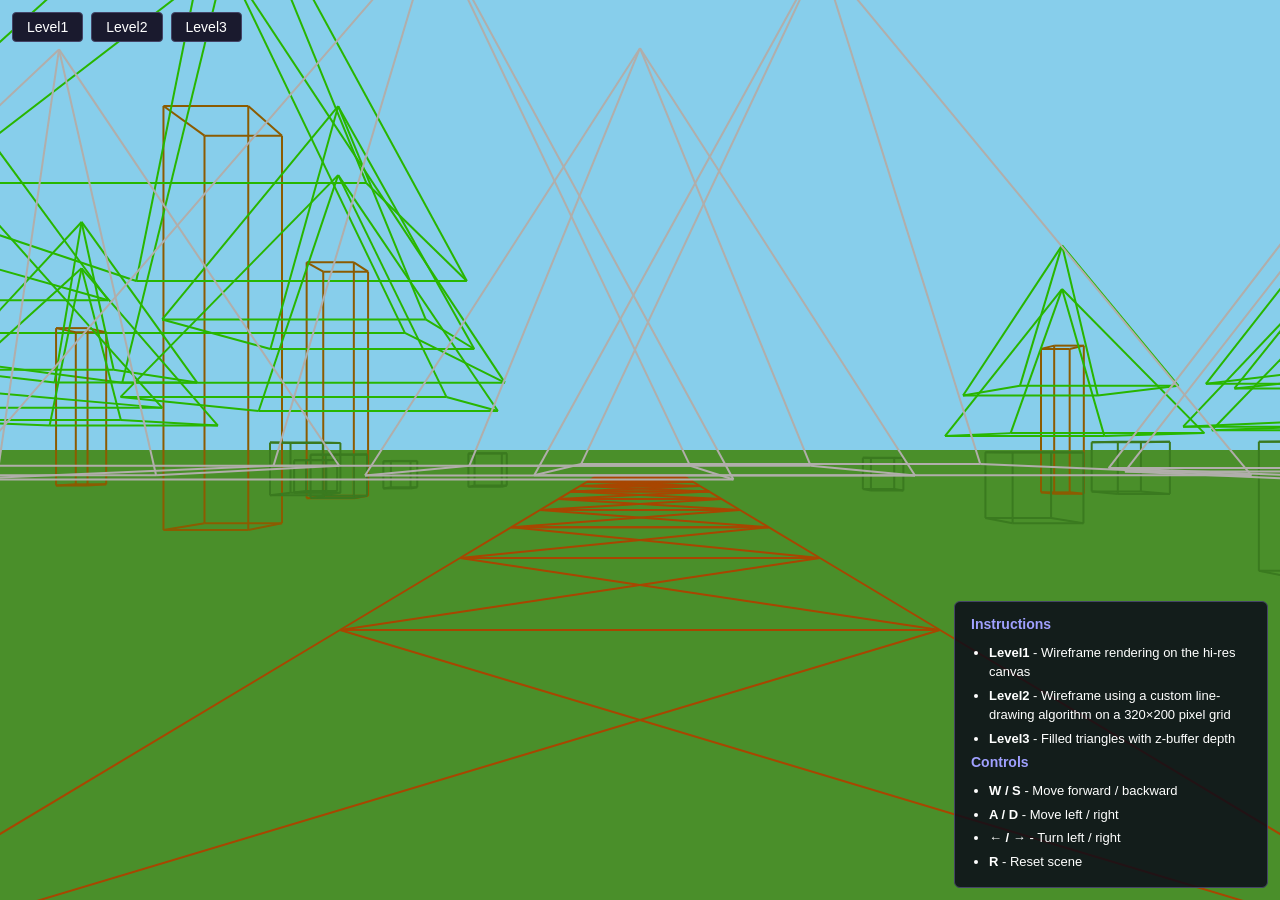
<file: Project_1/index.html>
<!DOCTYPE html>
<html lang="en">
<head>
    <meta charset="UTF-8" />
    <meta name="viewport" content="width=device-width, initial-scale=1.0" />
    <title>Computer Graphics Project 1</title>
    <link rel="stylesheet" href="styles.css" />
    <!--
    Each script is loaded in order so that each function that is needed
    in any other file can be used later
    -->
    <script src="js/shapes.js" defer></script>
    <script src="js/scene.js" defer></script>
    <script src="js/projection.js" defer></script>
    <script src="js/level1.js" defer></script>
    <script src="js/level2.js" defer></script>
    <script src="js/level3.js" defer></script>
    <script src="js/main.js" defer></script>
</head>
<body>
    <div id="controls">
        <button type="button" data-level="1">Level1</button>
        <button type="button" data-level="2">Level2</button>
        <button type="button" data-level="3">Level3</button>
    </div>
 
    <canvas id="canvas" width="1600" height="1000"></canvas>
 
    <div id="instructions">
        <h2>Instructions</h2>
        <ul>
            <li><strong>Level1</strong> - Wireframe rendering on the hi-res canvas</li>
            <li><strong>Level2</strong> - Wireframe using a custom line-drawing algorithm on a 320&times;200 pixel grid</li>
            <li><strong>Level3</strong> - Filled triangles with z-buffer depth</li>
        </ul>
        <h2>Controls</h2>
        <ul>
            <li><strong>W / S</strong> - Move forward / backward</li>
            <li><strong>A / D</strong> - Move left / right</li>
            <li><strong>&larr; / &rarr;</strong> - Turn left / right</li>
            <li><strong>R</strong> - Reset scene</li>
        </ul>
    </div>
</body>
</html>
</file>
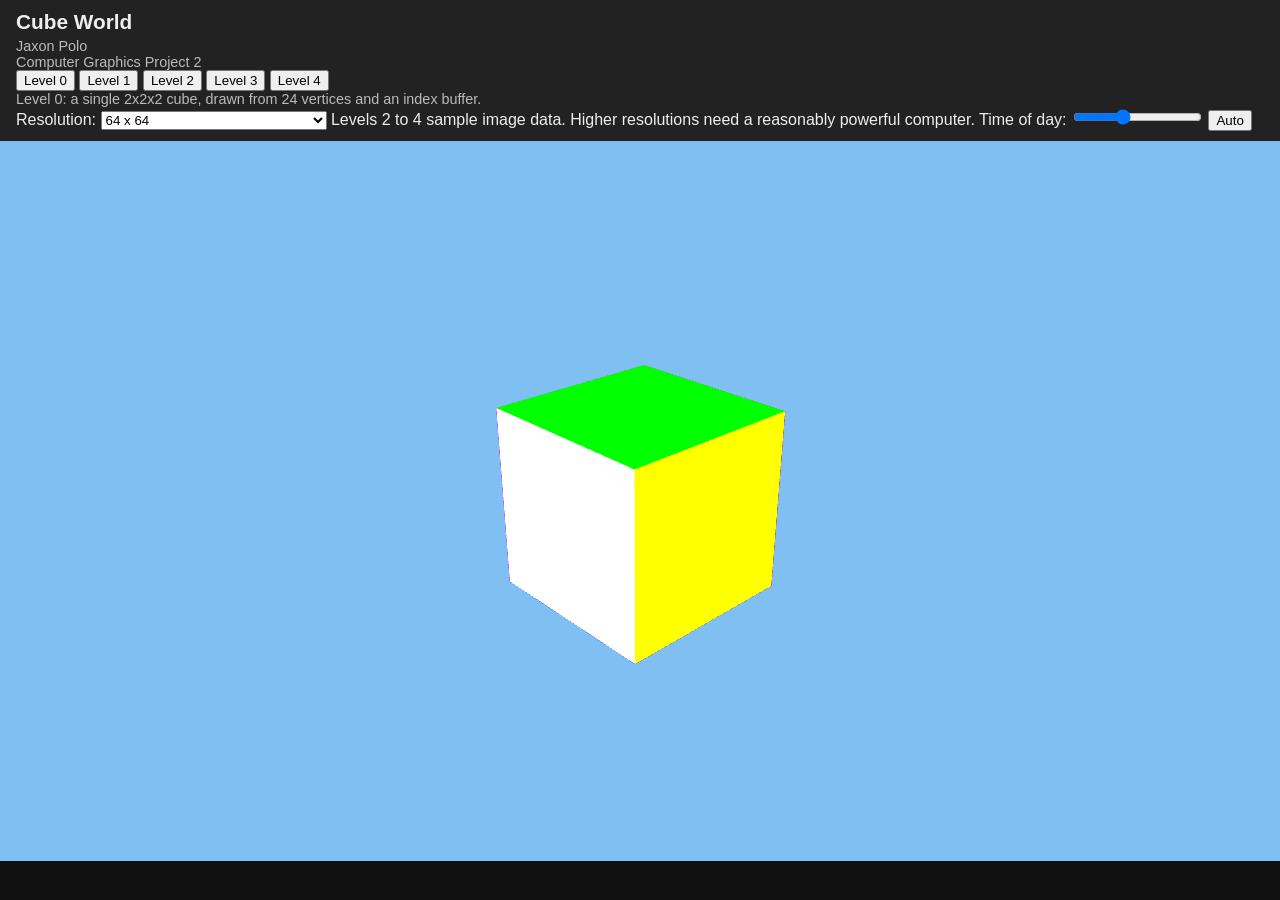
<file: Project_2/index.html>
<!DOCTYPE html>
<html lang="en">
<head>
    <meta charset="UTF-8" />
    <meta name="viewport" content="width=device-width, initial-scale=1.0" />
    <title>Computer Graphics Project 2: Cube World</title>
	<link rel="stylesheet" href="styles.css" />
</head>
<body>
	<header>
		<h1>Cube World</h1>
		<p>Jaxon Polo</p>
		<p>Computer Graphics Project 2</p>
 
		<button onclick="showLevel(0)">Level 0</button>
		<button onclick="showLevel(1)">Level 1</button>
		<button onclick="showLevel(2)">Level 2</button>
		<button onclick="showLevel(3)">Level 3</button>
		<button onclick="showLevel(4)">Level 4</button>
 
		<!-- main.js fills this in with a description of the current level -->
		<p id="info"></p>
 
		<div id="controls">
			<label>Resolution:
				<select id="res">
					<option value="32">32 x 32 (fast)</option>
					<option value="64" selected>64 x 64</option>
					<option value="128">128 x 128</option>
					<option value="256">256 x 256 (needs a fast computer)</option>
				</select>
			</label>
			<span>Levels 2 to 4 sample image data. Higher resolutions need a reasonably powerful computer.</span>
			<label>Time of day:
				<input type="range" id="timeOfDay" min="0" max="24" step="0.1" value="9">
			</label>
			<button id="autoTime">Auto</button>
		</div>
	</header>
 
	<canvas id="glcanvas"></canvas>
 
	<script src="js/level0.js"></script>
	<script src="js/level1.js"></script>
	<script src="js/level2.js"></script>
	<script src="js/level3.js"></script>
	<script src="js/level4.js"></script>
	<script src="js/main.js"></script>
</body>
</html>
</file>
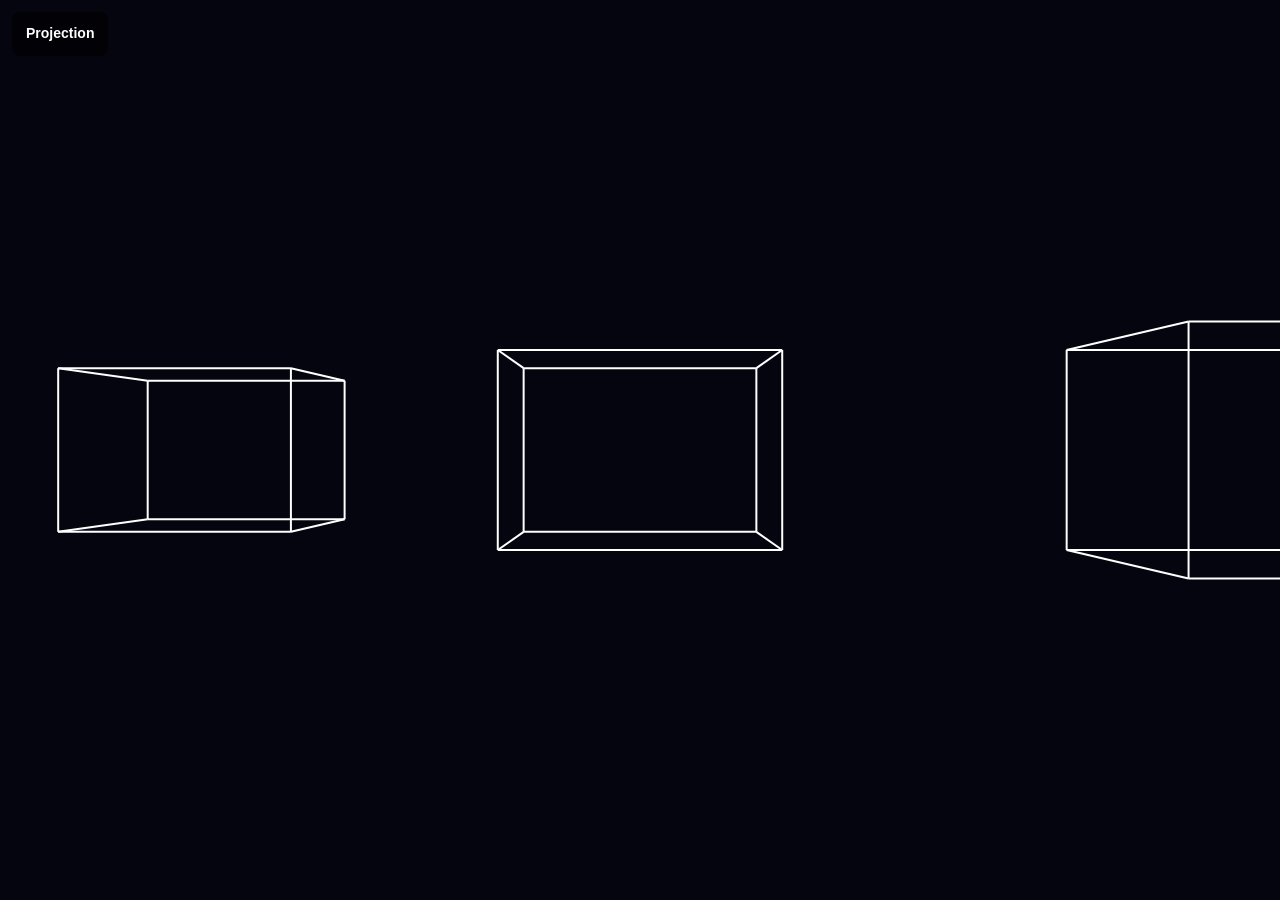
<file: Project_1/first-algo-student.html>
<!DOCTYPE html>
<html lang="en">
<head>
  <meta charset="UTF-8" />
  <meta name="viewport" content="width=device-width, initial-scale=1.0" />
  <title>My First Rendering Algo</title>
  <style>
    body {
      margin: 0;
      overflow: hidden;
      background: #050510;
      color: white;
      font-family: Arial, sans-serif;
    }

    canvas {
      display: block;
    }

    #info {
      position: fixed;
      top: 12px;
      left: 12px;
      padding: 12px 14px;
      background: rgba(0, 0, 0, 0.6);
      border-radius: 8px;
      font-size: 14px;
      line-height: 1.4;
    }
  </style>
</head>
<body>
  <canvas id="canvas"></canvas>

  <div id="info">
    <b>Projection</b><br>
  </div>

<script>

  //we add shapes (like lines) to this canvas
  const canvas = document.getElementById("canvas");
  const ctx = canvas.getContext("2d");

  //an array of objects
  //    to access the first 'x' coordinate you could type vertices[0].x
  let vertices = [ 
    { x:  1,  y: 1,  z: 1},   // A, idx 0
    { x: -1,  y: 1,  z: 1},   // B, idx 1
    { x:  1,  y: -1, z: 1},   // C, idx 2
    { x: -1,  y: -1, z:  1},  // D, idx 3
    { x:  1,  y: 1,  z: -1},  // E, idx 4
    { x: -1,  y: 1,  z: -1},  // F, idx 5
    { x:  1,  y: -1, z:  -1}, // G, idx 6
    { x: -1,  y: -1, z: -1}   // H, idx 7
  ];

  // an array of the indics for the two vertices in each edge
  let edges = [
    [0, 1], //AB
    [0, 2], //AC
    [0, 4], //AE
    [2, 3], //CD
    [1, 3], //BD
    [2, 6], //CG
    [4, 5], //EF
    [4, 6], //EG
    [1, 5], //BF
    [6, 7], //GH
    [5, 7], //FH
    [3, 7], //DH
  ];

  let instances = [
    { x: 0, y: 0, z: 0 },
    { x: 4, y: 0, z: -2 },
    { x: -4, y: 0, z: 2 },
  ];

  let camera = {x: 0, y: 0, z: -10};

  function draw(){

    //here we set up and clear the canvas, every draw frame
    ctx.clearRect(0, 0, canvas.width, canvas.height);
    ctx.fillStyle = "#050510";
    ctx.fillRect(0, 0, canvas.width, canvas.height);

    for (let inst of instances) {

      // here we will store u,v coordinates for the vertices, 
      // projected onto our 2d plane
      let projectedVertices = [];

      //- loop through the original vertices (X, Y, Z)
      //- and determine their position in 3D space relative to camera (x, y, z)
      //- then project them onto the 2D plane
      for(let v = 0; v < vertices.length; v++){   //  you could also write it foreach...
        console.log("original position:");  //helpful to print things
        console.log( vertices[v] );

        let worldVert = {};
        worldVert.x = vertices[v].x + inst.x;
        worldVert.y = vertices[v].y + inst.y;
        worldVert.z = vertices[v].z + inst.z;;
        
        console.log("camera-relative position");
        let camVert = {}; 
        camVert.x = worldVert.x - camera.x;
        camVert.y = worldVert.y - camera.y;
        camVert.z = worldVert.z - camera.z;
        console.log( camVert );

        console.log("projected position"); 
        let canvasPos = {};
        canvasPos.u = camVert.x / camVert.z;
        canvasPos.v = camVert.y / camVert.z;
        console.log( canvasPos );

        console.log("scale and center"); 
        canvasPos.u = canvasPos.u * canvas.width + canvas.width/2;
        canvasPos.v = canvasPos.v * canvas.height + canvas.height/2;
        console.log( canvasPos );

        projectedVertices.push(canvasPos);
        console.log("---------------"); 

      }

      //loop through the edges
      //  find the newly computed projected vertices - 2 per edge
      //  draw the line
      for(let e = 0; e < edges.length; e++){
        
        //first vertex
        let e1 = edges[e][0]; //idx
        let u1 = projectedVertices[ e1 ].u; 
        let v1 = canvas.height - projectedVertices[ e1 ].v;

        //second vertex
        let e2 = edges[e][1]; //idx
        let u2 = projectedVertices[ e2 ].u;
        let v2 = canvas.height - projectedVertices[ e2 ].v;

        /*
        Because the screens coordinate system starts at the top left of the screen for (0, 0)
        and increase x as you go right and y as you go down the cartisian coordinates that we
        are using to calculate the verticies originally need to be flipped by using the canvas
        height to invert the position.
        */

        drawLine(u1, v1, u2, v2);
      }
    }
  }

  //This uses a built in 'drawLine' function, provided by the javascript canvas
  function drawLine(x1, y1, x2, y2){
    ctx.lineWidth = 2;
    ctx.strokeStyle = "white";

    //this is how you draw a line on the canvas 
    ctx.beginPath();
    ctx.moveTo(x1, y1);
    ctx.lineTo(x2, y2);
    ctx.stroke();
  }

  //this is how we detect events- 

  // do nothing for now....
    document.addEventListener("keydown", (event) => {

      event.preventDefault();
       switch (event.key) {
        case "ArrowUp":
          camera.z++;
          console.log("Up arrow pressed");
          draw();
          break;
        case "ArrowDown":
          camera.z--;
          console.log("Down arrow pressed");
          draw();
          break;
        case "ArrowLeft":
          camera.x--;
          console.log("Left arrow pressed");
          draw();
          break;
        case "ArrowRight":
          camera.x++;
          console.log("Right arrow pressed");
          draw();
          break;
        case "r": // in Chrome the key was getting registered as 'r' instead of "KeyR"
          camera.x = 0;
          camera.z = -10;
          console.log("Reset");
          draw();
          break;
        default:
          return;
      }
    });

  function resizeCanvas() {
    canvas.width = window.innerWidth;
    canvas.height = window.innerHeight;
    draw();
  }

  window.addEventListener("resize", resizeCanvas);
  resizeCanvas();

</script>
</body>
</html>
</file>
<file: Project_1/styles.css>
body {
    margin: 0;
    overflow: hidden;
    background: #050510;
    color: white;
    font-family: Arial, sans-serif;
}
 
canvas {
    display: block;
}
 
#controls {
    position: fixed;
    top: 12px;
    left: 12px;
    z-index: 10;
    display: flex;
    gap: 8px;
}
 
#controls button {
    background: #1a1a2e;
    color: white;
    border: 1px solid #444466;
    border-radius: 4px;
    padding: 6px 14px;
    font-family: inherit;
    font-size: 14px;
    cursor: pointer;
}
 
#controls button:hover {
    background: #2a2a4a;
}
 
#instructions {
    position: fixed;
    bottom: 12px;
    right: 12px;
    z-index: 10;
    background: rgba(10, 10, 25, 0.85);
    border: 1px solid #444466;
    border-radius: 6px;
    padding: 12px 16px;
    max-width: 280px;
    font-size: 13px;
    line-height: 1.5;
}
 
#instructions h2 {
    margin: 0 0 8px 0;
    font-size: 14px;
    color: #a0a0ff;
}
 
#instructions ul {
    margin: 0;
    padding-left: 18px;
}
 
#instructions li {
    margin-bottom: 4px;
}
</file>
<file: Project_2/styles.css>
body {
    margin: 0;
    font-family: sans-serif;
    background: #111;
    color: #eee;
}

header {
    padding: 10px 16px;
    background: #222;
}

header h1 {
    margin: 0 0 4px;
    font-size: 1.3em;
}

header p {
    margin: 0;
    font-size: 0.9em;
    color: #bbb;
}

#tabs {
    padding: 8px 16px;
    background: #1a1a1a;
}

#tabs button {
    margin-right: 6px;
    padding: 6px 12px;
    cursor: pointer;
}

#glcanvas {
    display: block; width: 100%; height: 80vh;
}
</file>
